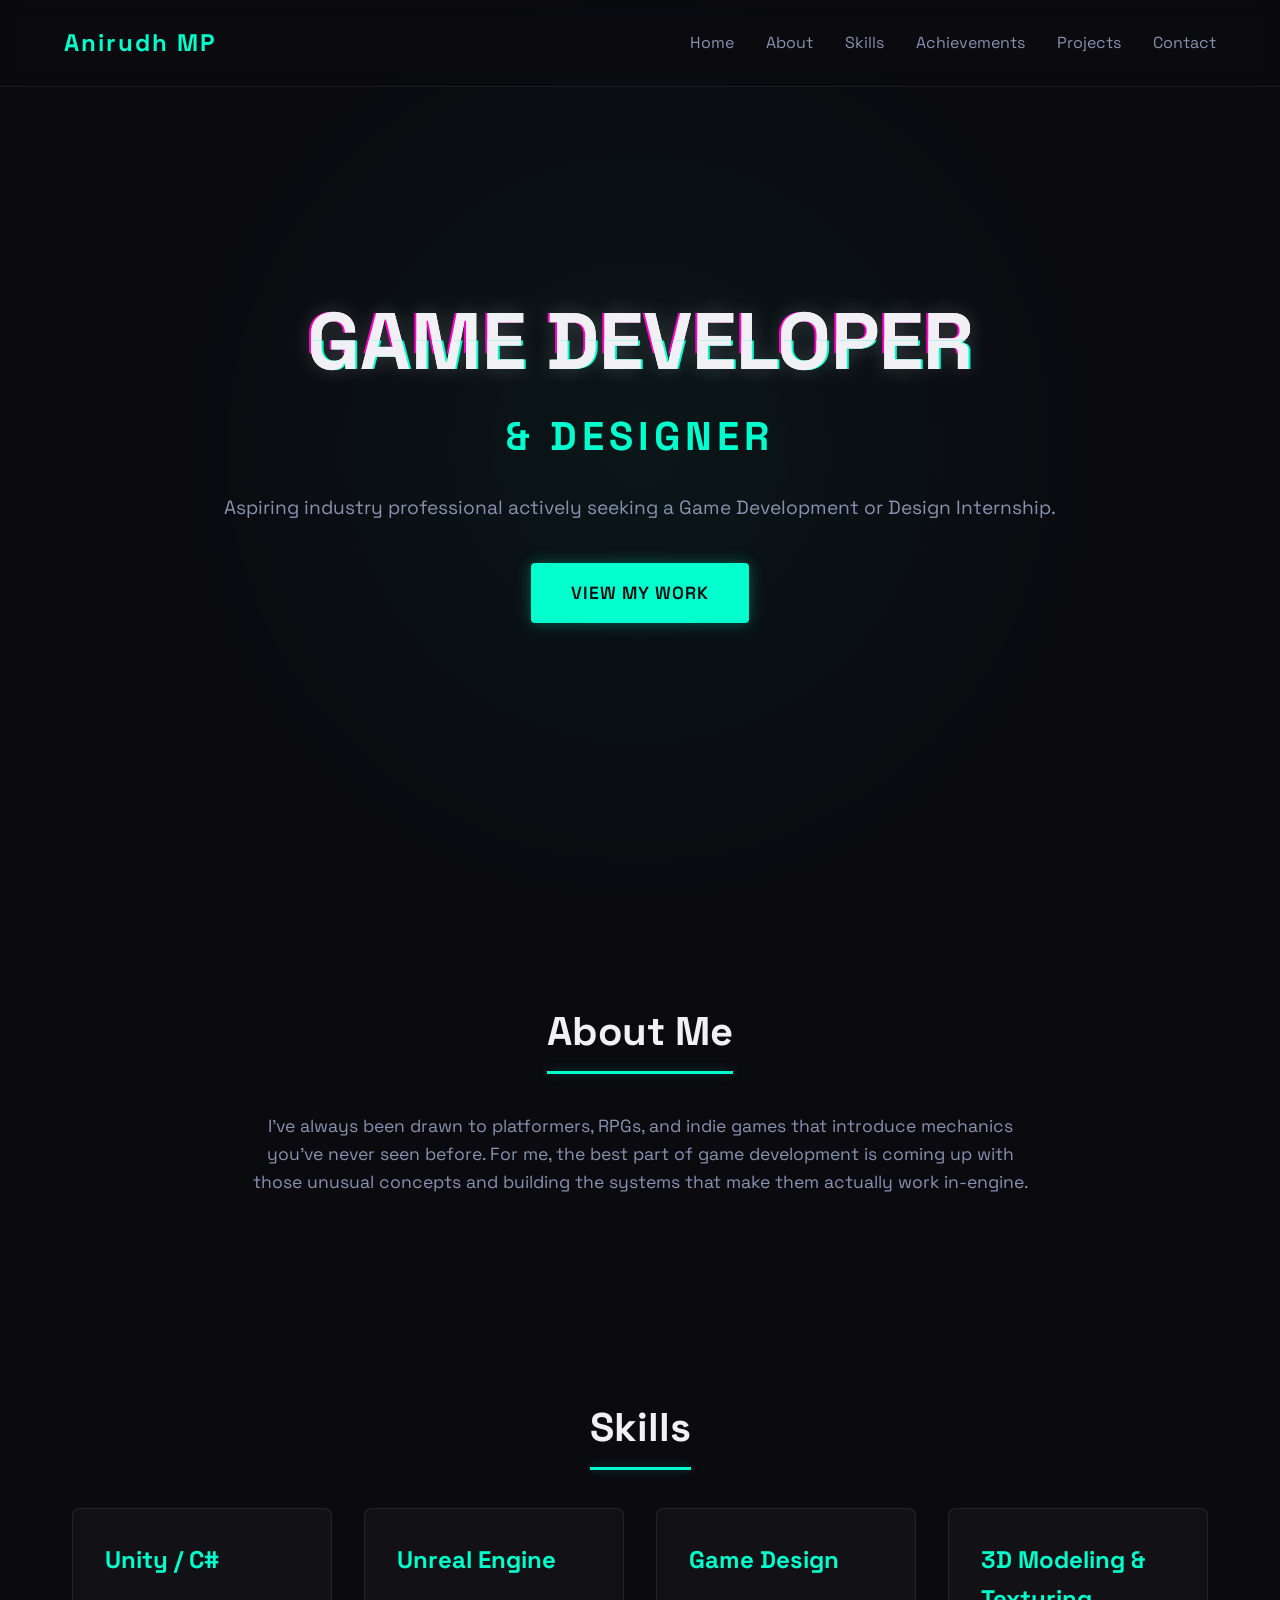
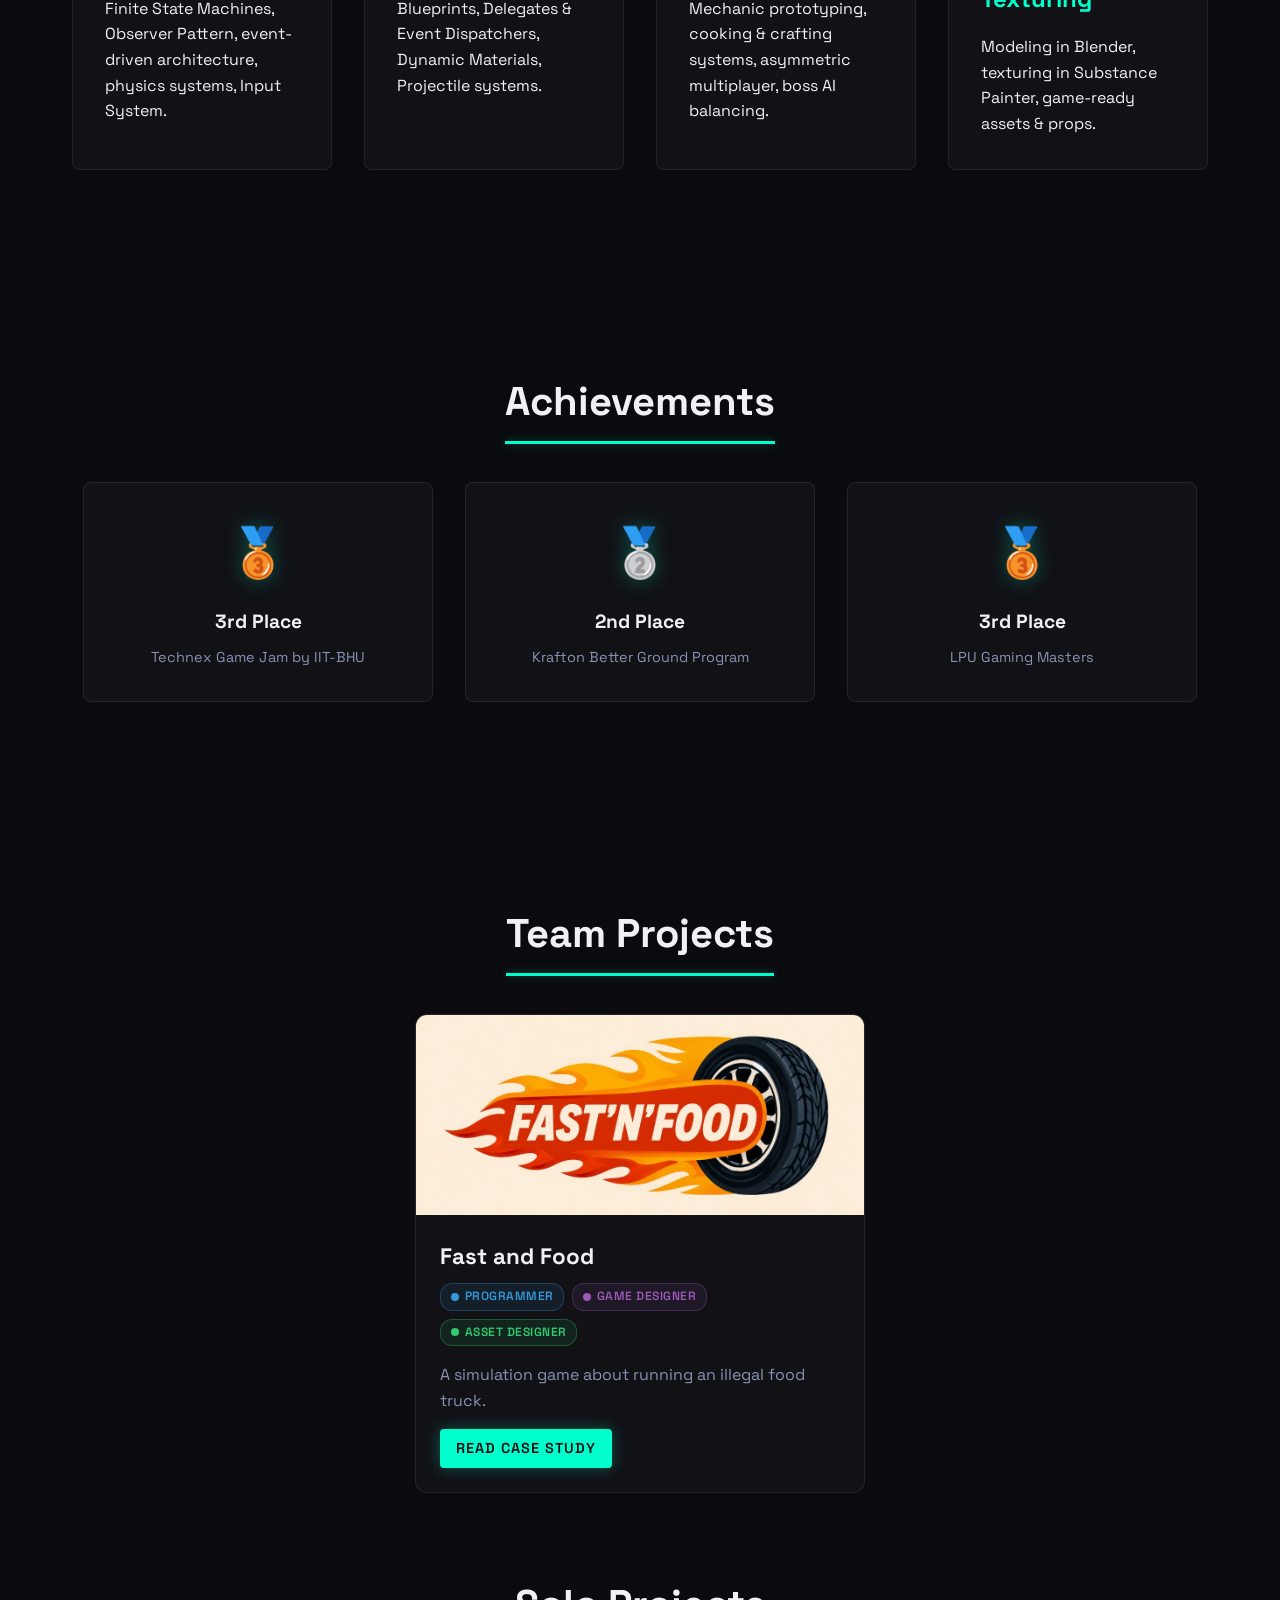
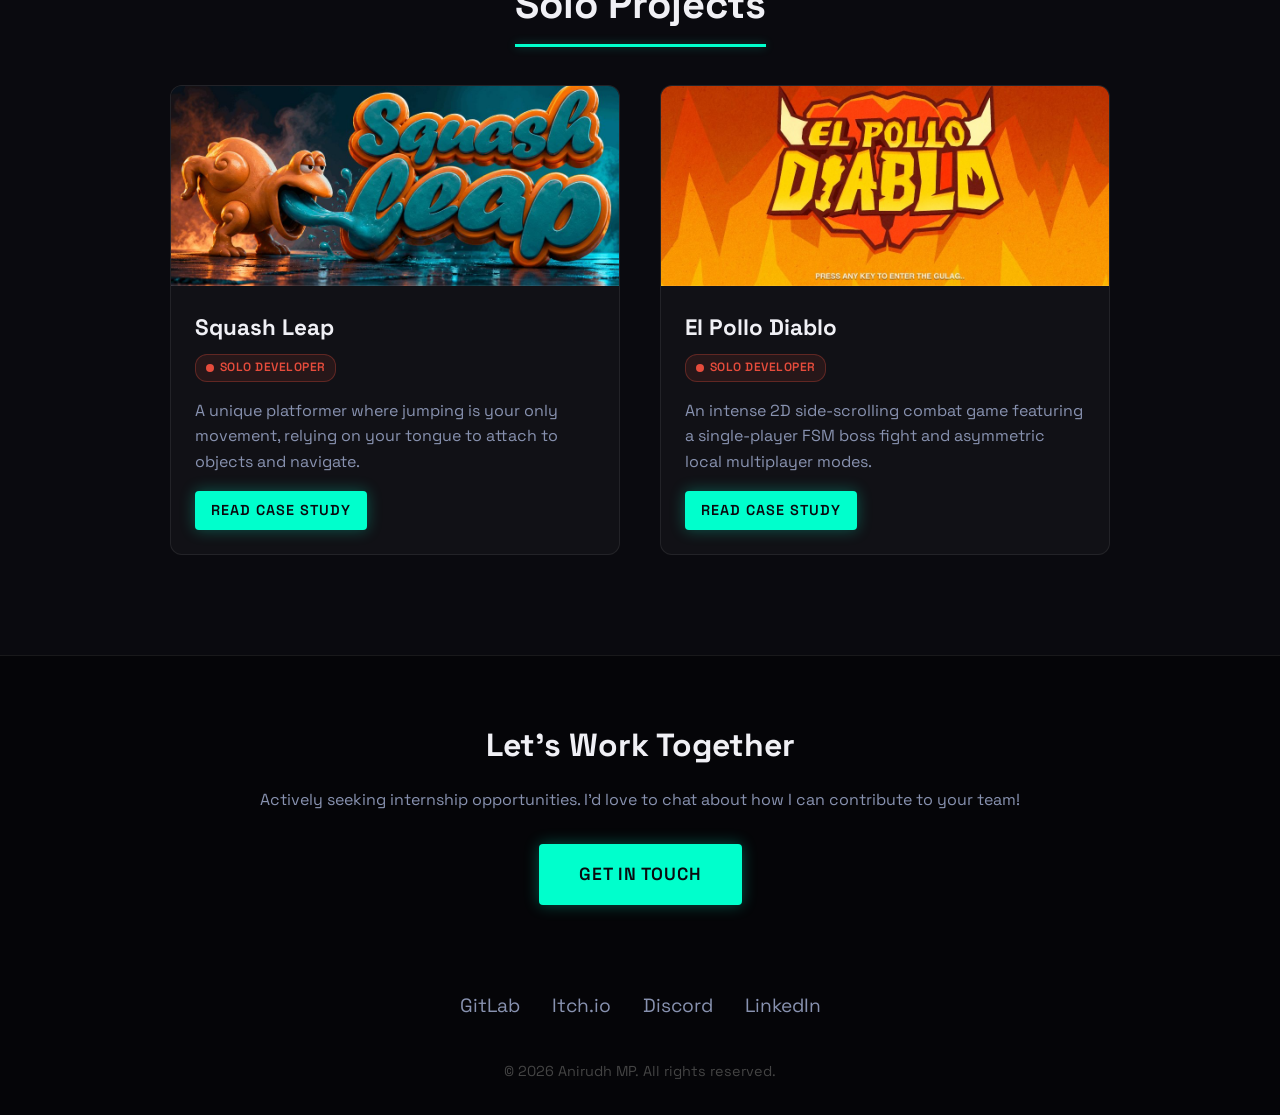
<file: index.html>
<!DOCTYPE html>
<html lang="en">
<head>
    <meta charset="UTF-8">
    <meta name="viewport" content="width=device-width, initial-scale=1.0">
    <link rel="icon" type="image/svg+xml" href="favicon.svg">
    <title>Anirudh MP | Game Developer & Designer</title>
    <meta name="description" content="Portfolio of Anirudh MP — Game Developer & Designer specializing in Unity, Unreal Engine, FSM-driven AI, and event-driven gameplay systems.">
    <meta property="og:title" content="Anirudh MP | Game Developer & Designer">
    <meta property="og:description" content="Game developer building unique mechanics in Unity & Unreal Engine. FSM boss AI, event-driven cooking systems, asymmetric multiplayer.">
    <meta property="og:image" content="el-pollo-diablo-cover.jpg">
    <meta property="og:type" content="website">
    <link rel="stylesheet" href="styles.css">
    <link href="https://fonts.googleapis.com/css2?family=Space+Grotesk:wght@300;400;600;700&display=swap" rel="stylesheet">
</head>
<body>
    <nav class="navbar">
        <div class="logo">Anirudh MP</div>
        <ul class="nav-links">
            <li><a href="#home">Home</a></li>
            <li><a href="#about">About</a></li>
            <li><a href="#skills">Skills</a></li>
            <li><a href="#achievements">Achievements</a></li>
            <li><a href="#projects">Projects</a></li>
            <li><a href="#contact">Contact</a></li>
        </ul>
        <button class="hamburger" id="hamburger" aria-label="Toggle navigation"><span></span><span></span><span></span></button>
    </nav>

    <header id="home" class="hero">
        <div class="hero-content">
            <h1 class="glitch" data-text="GAME DEVELOPER">GAME DEVELOPER</h1>
            <h2 class="subtitle">& DESIGNER</h2>
            <p>Aspiring industry professional actively seeking a Game Development or Design Internship.</p>
            <a href="#projects" class="cta-btn">View My Work</a>
        </div>
        <div class="hero-background"></div>
    </header>

    <section id="about" class="section">
        <div class="container">
            <h2 class="section-title">About Me</h2>
            <div class="about-content">
                <p class="about-text">
                    I've always been drawn to platformers, RPGs, and indie games that introduce mechanics you've never seen before. For me, the best part of game development is coming up with those unusual concepts and building the systems that make them actually work in-engine.
                </p>
            </div>
        </div>
    </section>

    <section id="skills" class="section">
        <div class="container">
            <h2 class="section-title">Skills</h2>
            <div class="skills-grid">
                <div class="skill-card"><h3>Unity / C#</h3><p>Finite State Machines, Observer Pattern, event-driven architecture, physics systems, Input System.</p></div>
                <div class="skill-card"><h3>Unreal Engine</h3><p>Blueprints, Delegates & Event Dispatchers, Dynamic Materials, Projectile systems.</p></div>
                <div class="skill-card"><h3>Game Design</h3><p>Mechanic prototyping, cooking & crafting systems, asymmetric multiplayer, boss AI balancing.</p></div>
                <div class="skill-card"><h3>3D Modeling & Texturing</h3><p>Modeling in Blender, texturing in Substance Painter, game-ready assets & props.</p></div>
            </div>
        </div>
    </section>

    <section id="achievements" class="section">
        <div class="container">
            <h2 class="section-title">Achievements</h2>
            <div class="achievements-grid">
                <div class="achievement-card">
                    <div class="achievement-icon">🥉</div>
                    <h3>3rd Place</h3>
                    <p>Technex Game Jam by IIT-BHU</p>
                </div>
                <div class="achievement-card">
                    <div class="achievement-icon">🥈</div>
                    <h3>2nd Place</h3>
                    <p>Krafton Better Ground Program</p>
                </div>
                <div class="achievement-card">
                    <div class="achievement-icon">🥉</div>
                    <h3>3rd Place</h3>
                    <p>LPU Gaming Masters</p>
                </div>
            </div>
        </div>
    </section>

    <section id="projects" class="section">
        <div class="container">
            <h2 class="section-title">Team Projects</h2>
            <div class="projects-grid projects-grid-spaced">
                <div class="project-card" onclick="window.location.href='fast-and-food.html'">
                    <div class="project-image project-image-cover food-cover"></div>
                    <div class="project-info">
                        <h3>Fast and Food</h3>
                        <div class="project-roles">
                            <span class="role role-dev">Programmer</span>
                            <span class="role role-design">Game Designer</span>
                            <span class="role role-art">Asset Designer</span>
                        </div>
                        <p>A simulation game about running an illegal food truck.</p>
                        <a href="fast-and-food.html" class="cta-btn cta-btn-sm">Read Case Study</a>
                    </div>
                </div>
            </div>

            <h2 class="section-title">Solo Projects</h2>
            <div class="projects-grid">
                <div class="project-card" onclick="window.location.href='squash-leap.html'">
                    <div class="project-image project-image-cover squash-cover"></div>
                    <div class="project-info">
                        <h3>Squash Leap</h3>
                        <div class="project-roles">
                            <span class="role role-solo">Solo Developer</span>
                        </div>
                        <p>A unique platformer where jumping is your only movement, relying on your tongue to attach to objects and navigate.</p>
                        <a href="squash-leap.html" class="cta-btn cta-btn-sm">Read Case Study</a>
                    </div>
                </div>
                <div class="project-card" onclick="window.location.href='el-pollo-diablo.html'">
                    <div class="project-image project-image-cover pollo-cover"></div>
                    <div class="project-info">
                        <h3 class="pollo-highlight">El Pollo Diablo</h3>
                        <div class="project-roles">
                            <span class="role role-solo">Solo Developer</span>
                        </div>
                        <p>An intense 2D side-scrolling combat game featuring a single-player FSM boss fight and asymmetric local multiplayer modes.</p>
                        <a href="el-pollo-diablo.html" class="cta-btn cta-btn-sm">Read Case Study</a>
                    </div>
                </div>
            </div>
        </div>
    </section>

    <footer id="contact" class="footer">
        <div class="container">
            <h2>Let's Work Together</h2>
            <p class="footer-subtitle">Actively seeking internship opportunities. I'd love to chat about how I can contribute to your team!</p>
            <a href="mailto:anirudhmp.23@lpu.in?subject=Internship%20Opportunity%20%E2%80%94%20Game%20Developer" class="cta-btn cta-btn-footer">Get In Touch</a>
            <div class="social-links">
                <a href="https://gitlab.com/minpitothers" target="_blank" rel="noopener noreferrer">GitLab</a>
                <a href="https://anirudh-mp.itch.io" target="_blank" rel="noopener noreferrer">Itch.io</a>
                <a href="https://discord.com/users/802830732791644171" target="_blank" rel="noopener noreferrer">Discord</a>
                <a href="https://www.linkedin.com/in/anirudh-mp-785530284" target="_blank" rel="noopener noreferrer">LinkedIn</a>
            </div>
            <p class="copyright">© 2026 Anirudh MP. All rights reserved.</p>
        </div>
    </footer>

    <button class="back-to-top" id="backToTop" aria-label="Back to top">↑</button>
    <script src="script.js"></script>
</body>
</html>
</file>
<file: styles.css>
:root {
    --bg-color: #0a0a0f;
    --text-main: #f0f0f5;
    --text-muted: #8892b0;
    --accent: #00ffcc;
    --accent-glow: rgba(0, 255, 204, 0.3);
    --card-bg: rgba(255, 255, 255, 0.03);
    --card-border: rgba(255, 255, 255, 0.08);
}

* {
    margin: 0;
    padding: 0;
    box-sizing: border-box;
}

body {
    font-family: 'Space Grotesk', sans-serif;
    background-color: var(--bg-color);
    color: var(--text-main);
    line-height: 1.6;
    overflow-x: hidden;
    -webkit-font-smoothing: antialiased;
    -moz-osx-font-smoothing: grayscale;
}

/* Typography */
h1, h2, h3 {
    font-weight: 700;
}

a {
    text-decoration: none;
    color: inherit;
}

.container {
    max-width: 1200px;
    margin: 0 auto;
    padding: 0 2rem;
}

.section {
    padding: 100px 0;
}

.section-title {
    font-size: 2.5rem;
    margin-bottom: 3rem;
    text-align: center;
    position: relative;
    width: fit-content;
    margin-left: auto;
    margin-right: auto;
}

.section-title::after {
    content: '';
    position: absolute;
    bottom: -10px;
    left: 0;
    width: 100%;
    height: 3px;
    background: var(--accent);
    box-shadow: 0 0 10px var(--accent-glow);
}

/* Navbar */
.navbar {
    position: fixed;
    top: 0;
    width: 100%;
    padding: 1.5rem 5%;
    display: flex;
    justify-content: space-between;
    align-items: center;
    background: rgba(10, 10, 15, 0.8);
    backdrop-filter: blur(10px);
    z-index: 1000;
    border-bottom: 1px solid var(--card-border);
}

.logo {
    font-size: 1.5rem;
    font-weight: 700;
    color: var(--accent);
    letter-spacing: 2px;
}

.nav-links {
    list-style: none;
    display: flex;
    gap: 2rem;
}

.nav-links a {
    font-size: 1rem;
    color: var(--text-muted);
    transition: color 0.3s ease;
}

.nav-links a:hover {
    color: var(--accent);
    text-shadow: 0 0 8px var(--accent-glow);
}

/* Hero Section */
.hero {
    height: 100vh;
    display: flex;
    align-items: center;
    justify-content: center;
    text-align: center;
    position: relative;
    background: radial-gradient(circle at center, rgba(0, 255, 204, 0.05) 0%, transparent 60%);
}

.hero-content {
    z-index: 10;
}

.glitch {
    font-size: 5rem;
    font-weight: 700;
    position: relative;
    color: var(--text-main);
    text-shadow: 0 0 20px rgba(255,255,255,0.2);
    animation: glitch-skew 4s infinite linear alternate-reverse;
}

.glitch::before,
.glitch::after {
    content: attr(data-text);
    position: absolute;
    top: 0;
    left: 0;
    width: 100%;
    height: 100%;
    overflow: hidden;
}

.glitch::before {
    color: var(--text-main);
    animation: glitch-clip-1 3s infinite linear alternate-reverse;
    text-shadow: -2px 0 #ff00c8;
    clip-path: inset(20% 0 40% 0);
}

.glitch::after {
    color: var(--text-main);
    animation: glitch-clip-2 3s infinite linear alternate-reverse;
    text-shadow: 2px 0 #00ffcc;
    clip-path: inset(50% 0 10% 0);
}

@keyframes glitch-skew {
    0%   { transform: skew(0deg); }
    2%   { transform: skew(2deg); }
    4%   { transform: skew(0deg); }
    60%  { transform: skew(0deg); }
    62%  { transform: skew(-1deg); }
    64%  { transform: skew(0deg); }
    100% { transform: skew(0deg); }
}

@keyframes glitch-clip-1 {
    0%   { clip-path: inset(20% 0 60% 0); }
    5%   { clip-path: inset(80% 0 5% 0); }
    10%  { clip-path: inset(10% 0 70% 0); }
    15%  { clip-path: inset(50% 0 20% 0); }
    20%  { clip-path: inset(30% 0 50% 0); }
    25%  { clip-path: inset(0% 0 0% 0); opacity: 0; }
    26%  { opacity: 1; }
    100% { clip-path: inset(45% 0 35% 0); }
}

@keyframes glitch-clip-2 {
    0%   { clip-path: inset(60% 0 10% 0); }
    5%   { clip-path: inset(5% 0 80% 0); }
    10%  { clip-path: inset(70% 0 10% 0); }
    15%  { clip-path: inset(20% 0 50% 0); }
    20%  { clip-path: inset(40% 0 30% 0); }
    25%  { clip-path: inset(0% 0 0% 0); opacity: 0; }
    26%  { opacity: 1; }
    100% { clip-path: inset(25% 0 55% 0); }
}

.subtitle {
    font-size: 2.5rem;
    color: var(--accent);
    margin-bottom: 1.5rem;
    letter-spacing: 5px;
}

.hero p {
    font-size: 1.2rem;
    color: var(--text-muted);
    margin-bottom: 2.5rem;
}

.cta-btn {
    display: inline-block;
    padding: 1rem 2.5rem;
    font-size: 1.1rem;
    color: var(--bg-color);
    background: var(--accent);
    border-radius: 4px;
    font-weight: 600;
    text-transform: uppercase;
    letter-spacing: 1px;
    transition: all 0.3s ease;
    box-shadow: 0 0 15px var(--accent-glow);
}

.cta-btn:hover {
    transform: translateY(-3px);
    box-shadow: 0 0 30px var(--accent-glow);
}

/* Skills Grid */
.skills-grid {
    display: flex;
    flex-wrap: wrap;
    justify-content: center;
    gap: 2rem;
}

.skill-card {
    flex: 1 1 250px;
    max-width: 350px;
    background: var(--card-bg);
    border: 1px solid var(--card-border);
    padding: 2rem;
    border-radius: 8px;
    transition: transform 0.3s ease, border-color 0.3s ease;
}

.skill-card:hover {
    transform: translateY(-5px);
    border-color: var(--accent);
    box-shadow: 0 10px 30px rgba(0,0,0,0.5);
}

.skill-card h3 {
    color: var(--accent);
    margin-bottom: 1rem;
    font-size: 1.5rem;
}

/* Projects Grid */
.projects-grid {
    display: flex;
    flex-wrap: wrap;
    justify-content: center;
    gap: 2.5rem;
}

.project-card {
    flex: 1 1 300px;
    max-width: 450px;
    background: var(--card-bg);
    border: 1px solid var(--card-border);
    border-radius: 12px;
    overflow: hidden;
    transition: all 0.3s ease;
    cursor: pointer;
}

.project-card:hover {
    transform: translateY(-10px);
    border-color: var(--accent);
    box-shadow: 0 15px 40px rgba(0,0,0,0.6);
}

.placeholder-img {
    height: 200px;
    background: linear-gradient(45deg, #1a1a24, #2a2a35);
    border-bottom: 1px solid var(--card-border);
    position: relative;
    overflow: hidden;
}

.placeholder-img::after {
    content: 'Project Preview';
    position: absolute;
    top: 50%;
    left: 50%;
    transform: translate(-50%, -50%);
    color: var(--text-muted);
    font-weight: 600;
    letter-spacing: 2px;
    opacity: 0.5;
}

.project-info {
    padding: 1.5rem;
}

.project-info h3 {
    margin-bottom: 0.5rem;
    font-size: 1.4rem;
    color: var(--text-main);
}

.project-info p {
    color: var(--text-muted);
}

/* Footer */
.footer {
    background: #050508;
    padding: 4rem 0 2rem;
    text-align: center;
    border-top: 1px solid var(--card-border);
}

.footer h2 {
    font-size: 2rem;
    margin-bottom: 1rem;
}

.social-links {
    display: flex;
    justify-content: center;
    gap: 2rem;
    margin: 2rem 0;
}

.social-links a {
    color: var(--text-muted);
    font-size: 1.2rem;
    transition: all 0.3s cubic-bezier(0.25, 0.46, 0.45, 0.94);
    position: relative;
    padding: 0.4rem 0;
}

.social-links a::after {
    content: '';
    position: absolute;
    bottom: 0;
    left: 50%;
    width: 0;
    height: 2px;
    background: var(--accent);
    box-shadow: 0 0 8px var(--accent-glow);
    transition: all 0.3s ease;
    transform: translateX(-50%);
}

.social-links a:hover {
    color: var(--accent);
    transform: translateY(-3px) scale(1.05);
    text-shadow: 0 0 12px var(--accent-glow);
}

.social-links a:hover::after {
    width: 100%;
}

.copyright {
    color: #444;
    font-size: 0.9rem;
    margin-top: 2rem;
}

/* Hamburger Menu */
.hamburger {
    display: none;
    flex-direction: column;
    gap: 5px;
    background: none;
    border: none;
    cursor: pointer;
    padding: 6px;
    z-index: 1001;
}

.hamburger span {
    display: block;
    width: 26px;
    height: 2px;
    background: var(--text-main);
    border-radius: 2px;
    transition: all 0.3s ease;
    transform-origin: center;
}

.hamburger.active span:nth-child(1) {
    transform: rotate(45deg) translate(5px, 5px);
}
.hamburger.active span:nth-child(2) {
    opacity: 0;
    transform: scaleX(0);
}
.hamburger.active span:nth-child(3) {
    transform: rotate(-45deg) translate(5px, -5px);
}

/* Back to Top Button */
.back-to-top {
    position: fixed;
    bottom: 2rem;
    right: 2rem;
    width: 48px;
    height: 48px;
    border-radius: 50%;
    background: rgba(0, 255, 204, 0.1);
    border: 1px solid var(--accent);
    color: var(--accent);
    font-size: 1.3rem;
    cursor: pointer;
    z-index: 999;
    opacity: 0;
    visibility: hidden;
    transform: translateY(20px);
    transition: all 0.4s cubic-bezier(0.25, 0.46, 0.45, 0.94);
    backdrop-filter: blur(8px);
}

.back-to-top.visible {
    opacity: 1;
    visibility: visible;
    transform: translateY(0);
}

.back-to-top:hover {
    background: var(--accent);
    color: var(--bg-color);
    box-shadow: 0 0 25px var(--accent-glow);
    transform: translateY(-3px);
}

/* Responsive */
@media (max-width: 768px) {
    .hamburger { display: flex; }

    .nav-links {
        display: none;
        position: fixed;
        top: 0;
        left: 0;
        width: 100%;
        height: 100vh;
        background: rgba(10, 10, 15, 0.97);
        backdrop-filter: blur(20px);
        flex-direction: column;
        align-items: center;
        justify-content: center;
        gap: 2.5rem;
        z-index: 1000;
    }

    .nav-links.active {
        display: flex;
    }

    .nav-links a {
        font-size: 1.5rem;
        color: var(--text-main);
    }

    .glitch { font-size: 3rem; }
    .subtitle { font-size: 1.5rem; }
}

/* Achievements Grid */
.achievements-grid {
    display: flex;
    flex-wrap: wrap;
    justify-content: center;
    gap: 2rem;
}

.achievement-card {
    flex: 1 1 250px;
    max-width: 350px;
    background: var(--card-bg);
    border: 1px solid var(--card-border);
    padding: 2rem;
    border-radius: 8px;
    text-align: center;
    transition: transform 0.3s ease, border-color 0.3s ease;
}

.achievement-card:hover {
    transform: translateY(-5px);
    border-color: var(--accent);
    box-shadow: 0 10px 30px rgba(0,0,0,0.5);
}

.achievement-icon {
    font-size: 3rem;
    margin-bottom: 1rem;
    display: inline-block;
    filter: drop-shadow(0 0 10px var(--accent-glow));
}

.achievement-card h3 {
    color: var(--text-main);
    margin-bottom: 0.5rem;
    font-size: 1.2rem;
}

.achievement-card p {
    color: var(--text-muted);
    font-size: 0.9rem;
}

/* Discord-like Roles */
.project-roles {
    display: flex;
    flex-wrap: wrap;
    gap: 0.5rem;
    margin-top: 0.5rem;
    margin-bottom: 1rem;
}

.role {
    display: inline-flex;
    align-items: center;
    padding: 0.2rem 0.6rem;
    border-radius: 12px;
    font-size: 0.75rem;
    font-weight: 600;
    text-transform: uppercase;
    letter-spacing: 0.5px;
    border: 1px solid transparent;
}

.role::before {
    content: '';
    display: inline-block;
    width: 8px;
    height: 8px;
    border-radius: 50%;
    margin-right: 6px;
}

.role-dev {
    background-color: rgba(52, 152, 219, 0.1);
    color: #3498db;
    border-color: rgba(52, 152, 219, 0.3);
}
.role-dev::before { background-color: #3498db; }

.role-design {
    background-color: rgba(155, 89, 182, 0.1);
    color: #9b59b6;
    border-color: rgba(155, 89, 182, 0.3);
}
.role-design::before { background-color: #9b59b6; }

.role-art {
    background-color: rgba(46, 204, 113, 0.1);
    color: #2ecc71;
    border-color: rgba(46, 204, 113, 0.3);
}
.role-art::before { background-color: #2ecc71; }

.role-audio {
    background-color: rgba(241, 196, 15, 0.1);
    color: #f1c40f;
    border-color: rgba(241, 196, 15, 0.3);
}
.role-audio::before { background-color: #f1c40f; }

.role-solo {
    background-color: rgba(231, 76, 60, 0.1);
    color: #e74c3c;
    border-color: rgba(231, 76, 60, 0.3);
}
.role-solo::before { background-color: #e74c3c; }

/* === Extracted from index.html inline styles === */
.about-text {
    text-align: center;
    max-width: 800px;
    margin: 0 auto;
    color: var(--text-muted);
    font-size: 1.1rem;
}

.projects-grid-spaced {
    margin-bottom: 5rem;
}

.project-image-cover {
    height: 200px;
    border-bottom: 1px solid var(--card-border);
    background-size: cover;
    background-position: center;
    background-repeat: no-repeat;
}

.project-image-cover.food-cover {
    background-image: url('fast-and-food-header.jpg');
}

.project-image-cover.pollo-cover {
    background-image: url('el-pollo-diablo-cover.jpg');
}

.project-image-cover.squash-cover {
    background-image: url('squash-leap-cover.jpg');
}

.cta-btn-sm {
    margin-top: 1rem;
    padding: 0.5rem 1rem;
    font-size: 0.9rem;
    display: inline-block;
}

.footer-subtitle {
    color: var(--text-muted);
    margin-bottom: 2rem;
}

.cta-btn-footer {
    margin-bottom: 3rem;
}

/* El Pollo Diablo Flash Red Animation */
.pollo-highlight {
    animation: pollo-flash-load 1.2s ease-out;
    transition: color 0.3s ease, text-shadow 0.3s ease;
}

.pollo-highlight:hover,
.project-card:hover .pollo-highlight {
    animation: pollo-flash-hover 1.2s ease-out;
}

@keyframes pollo-flash-load {
    0%, 100% {
        color: inherit;
        text-shadow: inherit;
    }
    15%, 75% {
        color: #e74c3c !important;
        text-shadow: 0 0 15px rgba(231, 76, 60, 0.8) !important;
    }
}

@keyframes pollo-flash-hover {
    0%, 100% {
        color: inherit;
        text-shadow: inherit;
    }
    15%, 75% {
        color: #e74c3c !important;
        text-shadow: 0 0 15px rgba(231, 76, 60, 0.8) !important;
    }
}
</file>
